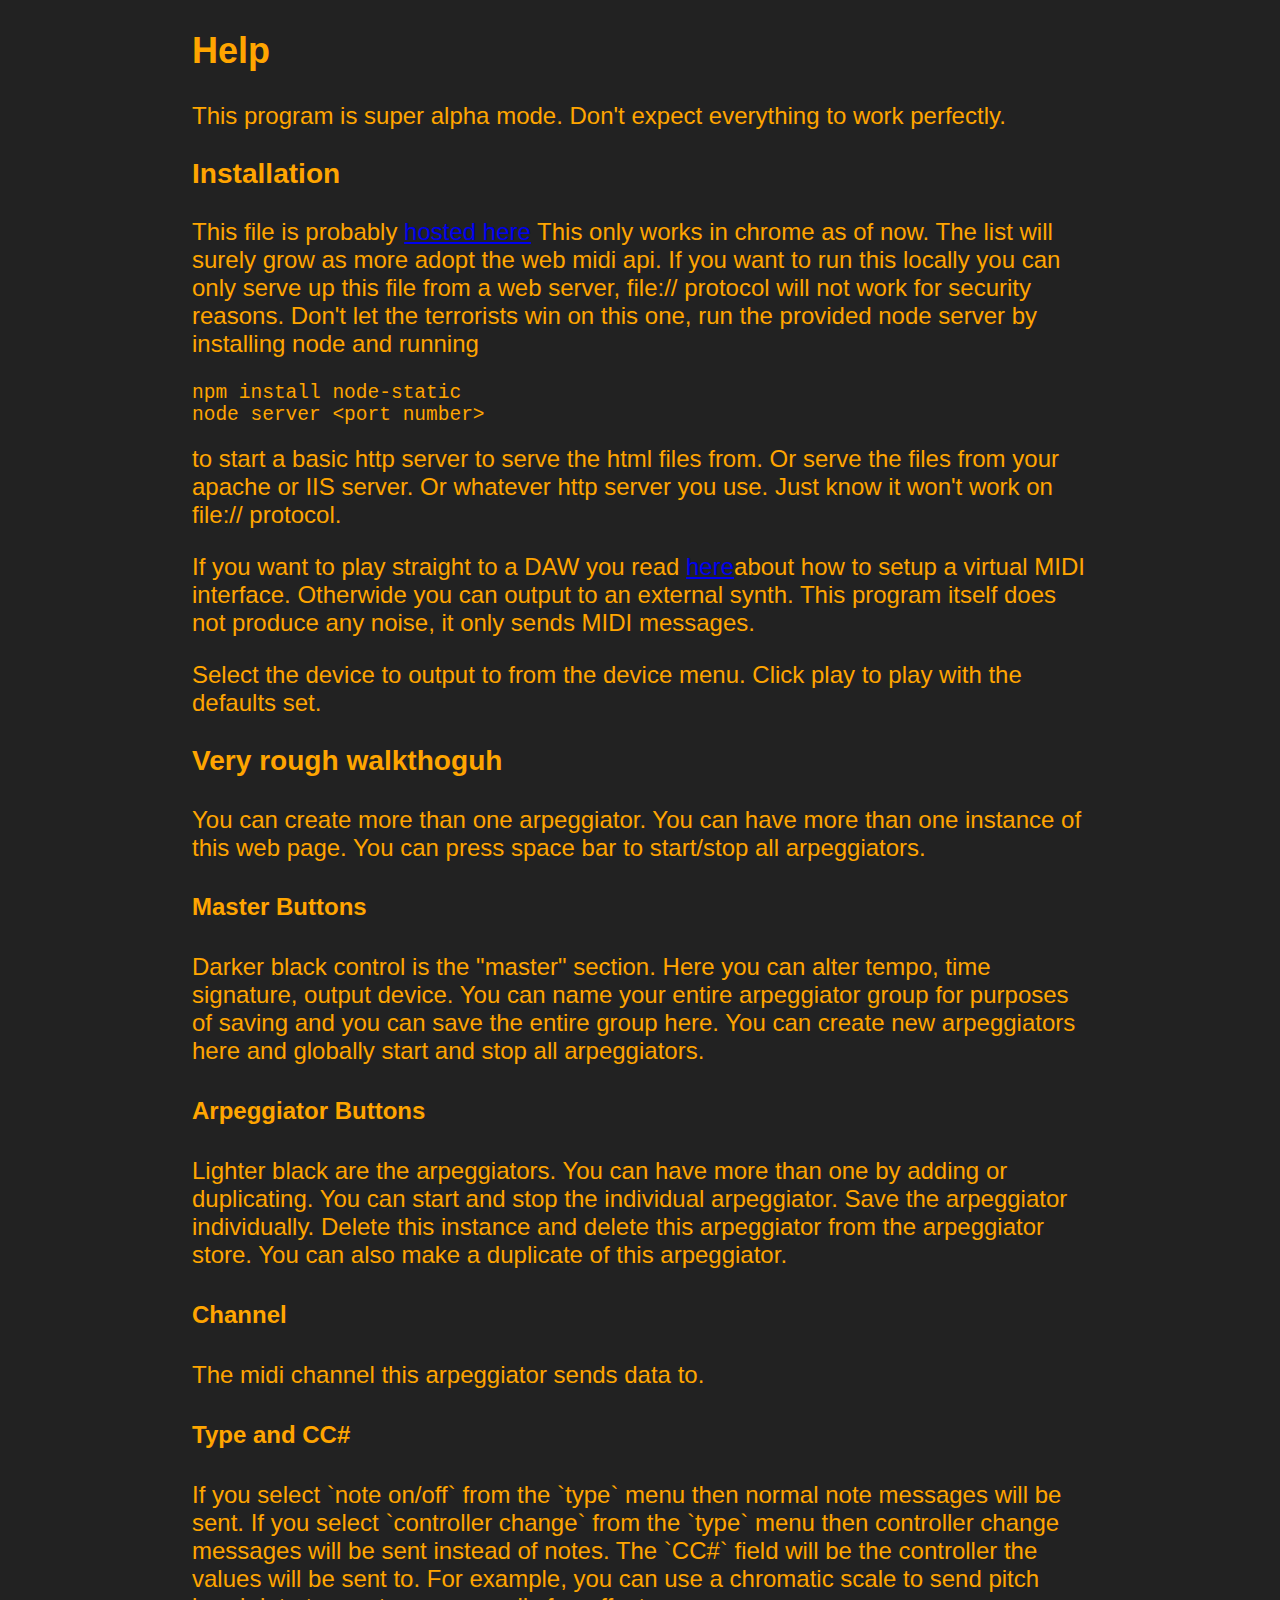
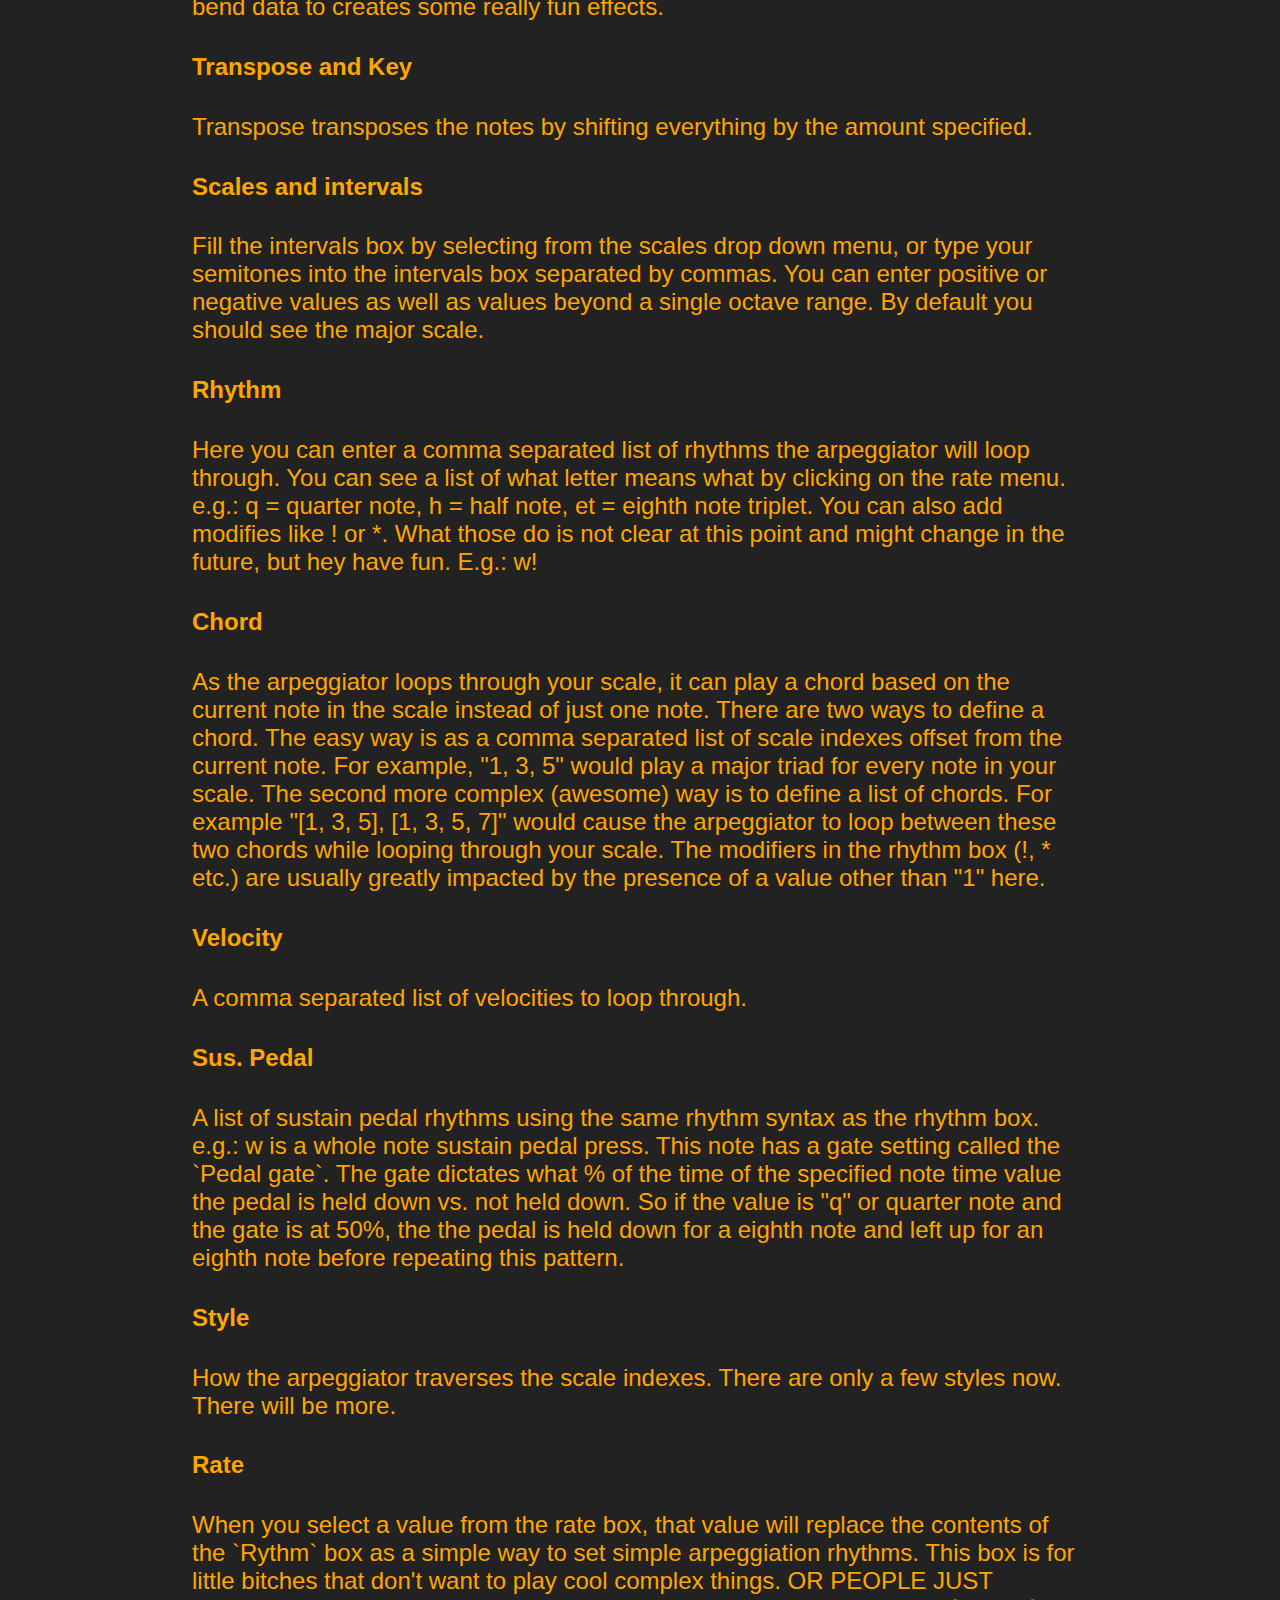
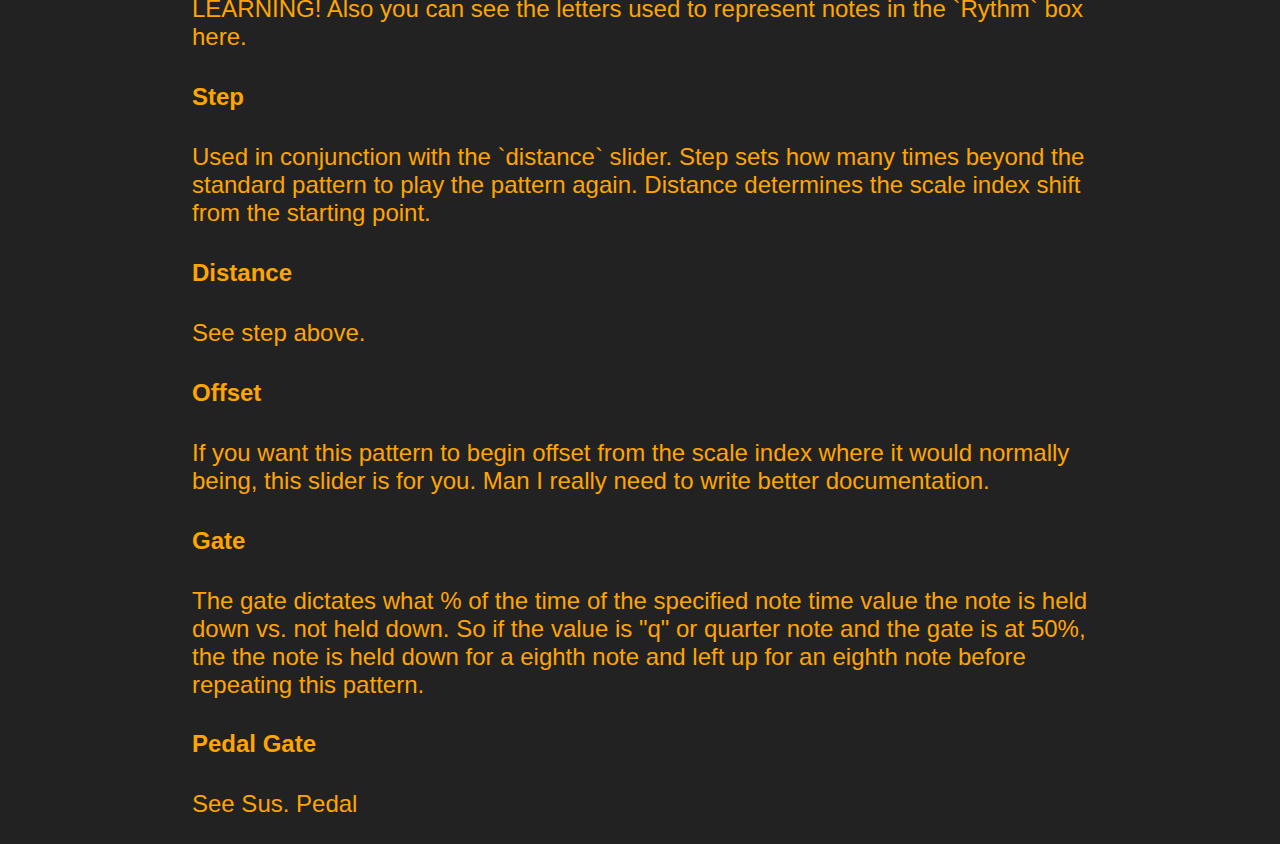
<file: arphelp.html>
<!doctype html>
<html>
	<head>
		<title>arpeggiator help</title>
		<style>
		body {
			font-size: 1.5em;
			background: #222;
			color: orange;
			font-family: sans-serif;
			margin: 20px 15%;
		}
		</style>
	</head>
	<div>
		<h2>Help</h2>
		<p>
		This program is super alpha mode.  Don't expect everything to work perfectly.
		</p>
		<h3>Installation</h3>
		<p>
			This file is probably <a href="http://corbindallas.github.io/ChordLord/arp.html">hosted here</a>
			This only works in chrome as of now.  The list will surely grow as more adopt the web midi api.
			If you want to run this locally you can only serve up this file from a web server, file:// protocol will not work for security reasons.  Don't let the terrorists win on this one, run the provided node server by
			installing node and running <pre>npm install node-static
node server &ltport number&gt</pre> to start a basic http server
			to serve the html files from.  Or serve the files from your apache or IIS server.  Or whatever
			http server you use.  Just know it won't work on file:// protocol.
		<p>
			If you want to play straight to a DAW you read <a href="https://www.ableton.com/en/help/article/using-virtual-MIDI-buses-live/">here</a>about how to setup a virtual MIDI interface.  Otherwide you can output to an external synth.  This program
			itself does not produce any noise, it only sends MIDI messages.
		</p>
		<p>
			Select the device to output to from the device menu.  Click play to play with the defaults set.
		</p>
		<h3>Very rough walkthoguh</h3>
		<p>
			  You can create more than one arpeggiator.  You can have more than one instance of this web page.
			  You can press space bar to start/stop all arpeggiators.
		</p>
		<h4>Master Buttons</h4>
		<p>
			Darker black control is the "master" section.  Here you can alter tempo, time signature, output device.  You can name your entire arpeggiator group for purposes of saving and you can save the entire group here.   You can create new arpeggiators here and globally start and stop all arpeggiators.
		</p>
		<h4>Arpeggiator Buttons</h4>
		<p>
			Lighter black are the arpeggiators.  You can have more than one by adding or duplicating.  You can start and stop the individual arpeggiator.  Save the arpeggiator individually.  Delete this instance and delete this arpeggiator from the arpeggiator store.  You can also make a duplicate of this arpeggiator.
		</p>
		<h4>Channel</h4>
		<p>
			The midi channel this arpeggiator sends data to.
		</p>
		<h4>Type and CC#</h4>
		<p>
			If you select `note on/off` from the `type` menu then normal note messages will be sent.  If you select `controller change` from the `type` menu then controller change messages will be sent instead of notes. The `CC#` field will be the controller the values will be sent to.  For example, you can use a chromatic scale to
			send pitch bend data to creates some really fun effects.
		</p>
		<h4>Transpose and Key</h4>
		<p>
			Transpose transposes the notes by shifting everything by the amount specified.
		</p>
		<h4>Scales and intervals</h4>
		<p>
			Fill the intervals box by selecting from the scales drop down menu, or type your semitones into the intervals box separated by commas.  You can enter positive or negative values as well as values beyond a single octave range. By default you should see the major scale.
		</p>
		<h4>Rhythm</h4>
		<p>
			Here you can enter a comma separated list of rhythms the arpeggiator will loop through.  You can see a
			list of what letter means what by clicking on the rate menu.
				e.g.: q = quarter note, h = half note, et = eighth note triplet.  You can also add modifies like ! or *.
				What those do is not clear at this point and might change in the future, but hey have fun.  E.g.: w!
		</p>
		<h4>Chord</h4>
		<p>
			As the arpeggiator loops through your scale, it can play a chord based on the current note in the scale
			instead of just one note.  There are two ways to define a chord.  The easy way is as a comma separated
			list of scale indexes offset from the current note.  For example, "1, 3, 5" would play a major triad for
			every note in your scale.  The second more complex (awesome) way is to define a list of chords.  For example "[1, 3, 5], [1, 3, 5, 7]" would cause the arpeggiator to loop between these two chords while looping through
			your scale.  The modifiers in the rhythm box (!, * etc.) are usually greatly impacted by the presence of a value other than "1" here.
		</p>
		<h4>Velocity</h4>
		<p>
			A comma separated list of velocities to loop through.
		</p>
		<h4>Sus. Pedal</h4>
		<p>
			A list of sustain pedal rhythms using the same rhythm syntax as the rhythm box.  e.g.: w is a whole note sustain pedal press.  This note has a gate setting called the `Pedal gate`.  The gate dictates what % of the time
			of the specified note time value the pedal is held down vs. not held down.  So if the value is "q" or quarter note and the gate is at 50%, the the pedal is held down for a eighth note and left up for an eighth note before repeating this pattern.
		</p>
		<h4>Style</h4>
		<p>
			How the arpeggiator traverses the scale indexes.  There are only a few styles now.  There will be more.
		</p>
		<h4>Rate</h4>
		<p>
			When you select a value from the rate box, that value will replace the contents of the `Rythm` box as a simple way to set simple arpeggiation rhythms.  This box is for little bitches that don't want to play cool complex things.  OR PEOPLE JUST LEARNING!  Also you can see the letters used to represent notes in the `Rythm` box here.
		</p>
		<h4>Step</h4>
		<p>
			Used in conjunction with the `distance` slider.  Step sets how many times beyond the standard pattern to play the pattern again.  Distance determines the scale index shift from the starting point.
		</p>
		<h4>Distance</h4>
		<p>
			See step above.
		</p>
		<h4>Offset</h4>
		<p>
			If you want this pattern to begin offset from the scale index where it would normally being, this slider
			is for you.  Man I really need to write better documentation.
		</p>
		<h4>Gate</h4>
		<p>
			The gate dictates what % of the time of the specified note time value the note is held down vs. not held down.  So if the value is "q" or quarter note and the gate is at 50%, the the note is held down for a eighth note and left up for an eighth note before repeating this pattern.
		</p>
		<h4>Pedal Gate</h4>
		<p>
			See Sus. Pedal
		</p>
	</div>
	<body></body>
</html>
</file>
